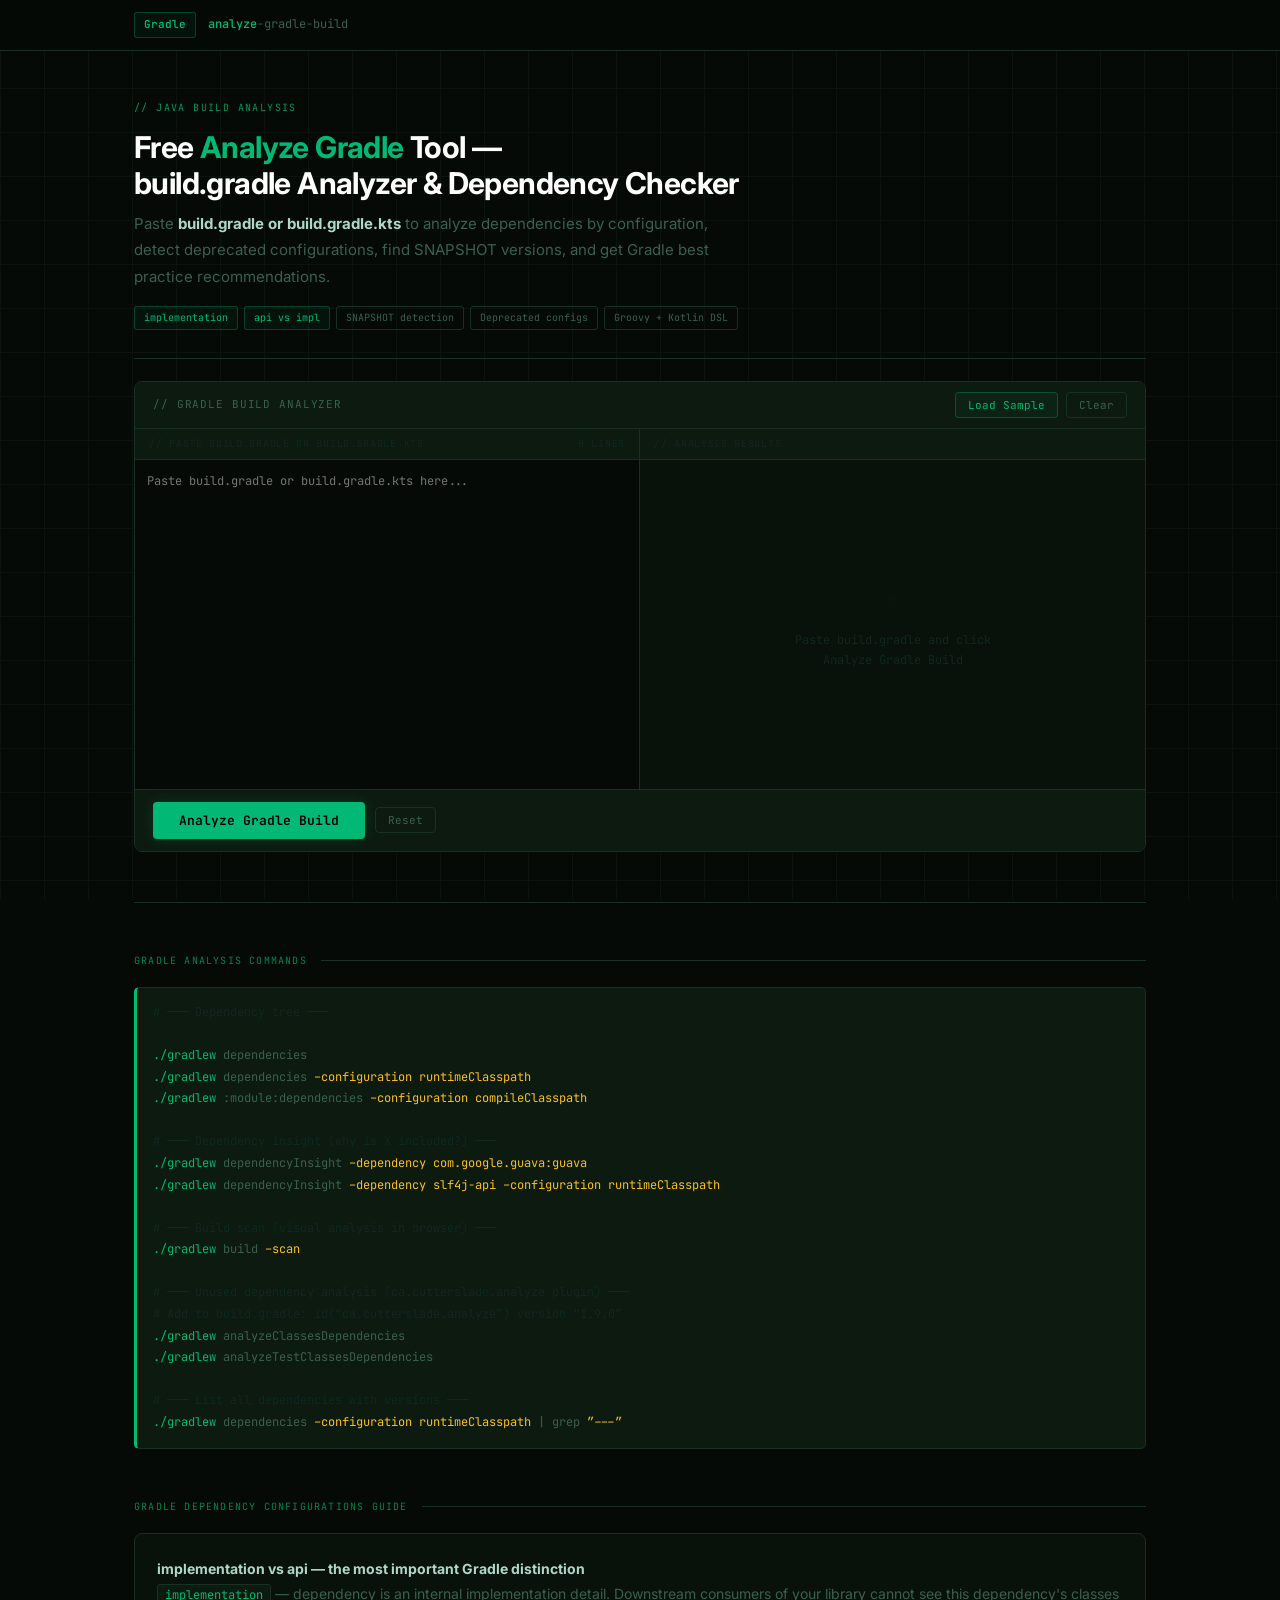
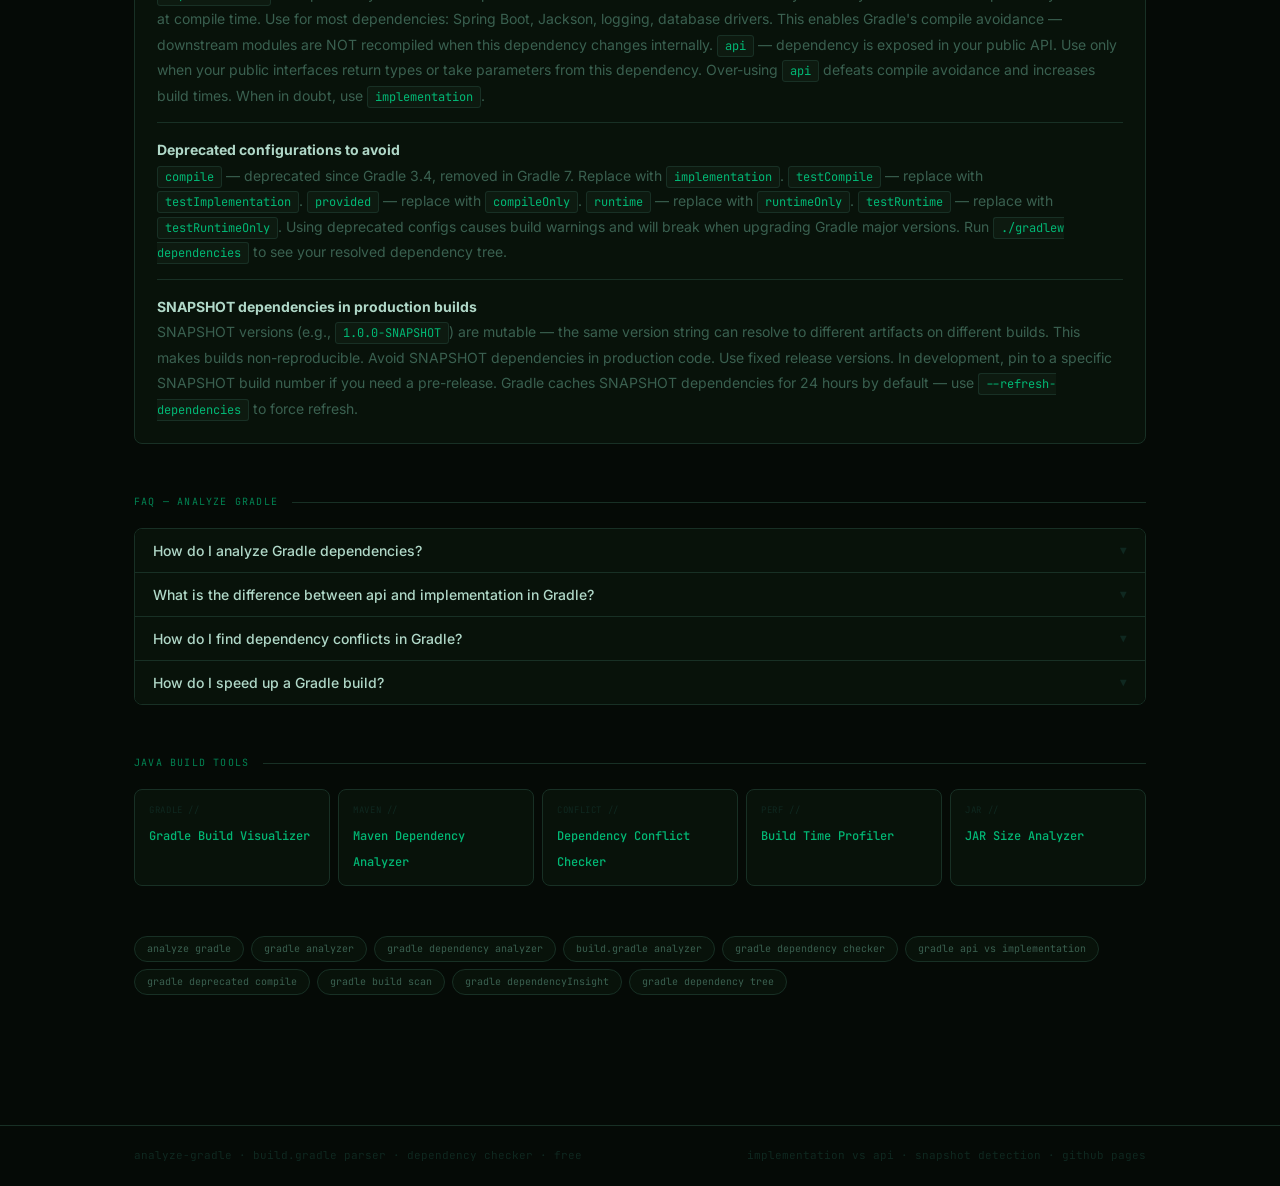
<file: index.html>
<!DOCTYPE html>

<html lang="en">
<head>
<meta charset="UTF-8">
<meta name="viewport" content="width=device-width, initial-scale=1.0">
<meta name="google-site-verification" content="PkLa_ViOo6FAHpvh8SacceMb95o9tePRdrqLNBz9X1M" />
<meta name="robots" content="index, follow">

<title>Analyze Gradle – Free Gradle Build Analyzer, Dependency Checker &amp; build.gradle Parser</title>

<meta name="description" content="Free Gradle analyzer. Paste build.gradle or build.gradle.kts to analyze dependencies, detect deprecated configurations, find duplicate artifacts, check for SNAPSHOT versions, and get Gradle best practice recommendations.">

<meta name="keywords" content="analyze gradle, gradle analyzer, gradle build analyzer, gradle dependency analyzer, build.gradle analyzer, gradle dependency checker, gradle best practices, gradle compile vs implementation, gradle dependency analysis, gradle build analysis tool">

<link rel="canonical" href="https://franrivalbigprojects.github.io/java-build-tools/">

<meta property="og:title" content="Analyze Gradle – Free build.gradle Analyzer and Dependency Checker">
<meta property="og:description" content="Paste build.gradle to analyze dependencies, detect deprecated configs, find duplicates, and get Gradle best practice recommendations. Free tool.">
<meta property="og:type" content="website">

<link rel="preconnect" href="https://fonts.googleapis.com">
<link rel="preconnect" href="https://fonts.gstatic.com" crossorigin>
<link href="https://fonts.googleapis.com/css2?family=JetBrains+Mono:wght@400;500;600&family=Inter:wght@400;500;600;700&display=swap" rel="stylesheet">

<style>
:root {
  --bg: #050a06;
  --surface: #08120a;
  --surface2: #0d1a10;
  --border: #12201a;
  --border2: #183025;
  --gr: #02b875;
  --gr-dim: rgba(2,184,117,0.12);
  --gr-dim2: rgba(2,184,117,0.05);
  --gr-glow: rgba(2,184,117,0.18);
  --red: #f87171;
  --red-dim: rgba(248,113,113,0.1);
  --orange: #fb923c;
  --orange-dim: rgba(251,146,60,0.08);
  --yellow: #fbbf24;
  --yellow-dim: rgba(251,191,36,0.08);
  --blue: #60a5fa;
  --blue-dim: rgba(96,165,250,0.08);
  --text: #b0d8c8;
  --text-muted: #3a6050;
  --text-dim: #0f2820;
  --mono: 'JetBrains Mono', monospace;
  --sans: 'Inter', sans-serif;
  --r: 8px;
}

* { box-sizing: border-box; margin: 0; padding: 0; }

body {
  font-family: var(--sans);
  background: var(--bg);
  color: var(--text);
  min-height: 100vh;
  line-height: 1.6;
}

body::after {
  content: "";
  position: fixed;
  inset: 0;
  background-image:
    linear-gradient(var(--border) 1px, transparent 1px),
    linear-gradient(90deg, var(--border) 1px, transparent 1px);
  background-size: 44px 44px;
  opacity: 0.45;
  pointer-events: none;
  z-index: 0;
}

header {
  border-bottom: 1px solid var(--border2);
  position: sticky;
  top: 0;
  z-index: 100;
  background: rgba(5,10,6,0.97);
  backdrop-filter: blur(12px);
}

.header-inner {
  max-width: 1060px;
  margin: 0 auto;
  padding: 0 24px;
  height: 50px;
  display: flex;
  align-items: center;
  gap: 12px;
  position: relative;
  z-index: 1;
}

.logo-pill {
  font-family: var(--mono);
  font-size: 11px;
  font-weight: 600;
  color: var(--gr);
  background: var(--gr-dim2);
  border: 1px solid rgba(2,184,117,0.3);
  border-radius: 3px;
  padding: 3px 9px;
}

.logo-text { font-family: var(--mono); font-size: 12px; color: var(--text-muted); }
.logo-text strong { color: var(--gr); font-weight: 500; }

.wrapper {
  max-width: 1060px;
  margin: 0 auto;
  padding: 0 24px 80px;
  position: relative;
  z-index: 1;
}

.hero {
  padding: 48px 0 28px;
  border-bottom: 1px solid var(--border2);
  margin-bottom: 22px;
}

.hero-eyebrow {
  font-family: var(--mono);
  font-size: 10px;
  letter-spacing: 0.14em;
  text-transform: uppercase;
  color: var(--gr);
  margin-bottom: 12px;
  opacity: 0.8;
}

h1 {
  font-size: clamp(22px, 3.2vw, 30px);
  font-weight: 700;
  color: #fff;
  margin-bottom: 10px;
  letter-spacing: -0.02em;
  line-height: 1.2;
}

h1 em { font-style: normal; color: var(--gr); }

.hero-sub {
  font-size: 15px;
  color: var(--text-muted);
  max-width: 620px;
  line-height: 1.75;
  margin-bottom: 16px;
}

.hero-sub strong { color: var(--text); }

.pill-row { display: flex; flex-wrap: wrap; gap: 6px; }
.pill {
  font-family: var(--mono);
  font-size: 10px;
  padding: 3px 9px;
  border-radius: 3px;
  border: 1px solid;
}
.pill-g  { color: var(--gr); background: var(--gr-dim2); border-color: rgba(2,184,117,0.3); }
.pill-dim { color: var(--text-muted); border-color: var(--border2); }

/* TOOL */
.tool-shell {
  background: var(--surface);
  border: 1px solid var(--border2);
  border-radius: var(--r);
  overflow: hidden;
  margin-bottom: 18px;
}

.tool-topbar {
  background: var(--surface2);
  border-bottom: 1px solid var(--border2);
  padding: 10px 18px;
  display: flex;
  align-items: center;
  justify-content: space-between;
  flex-wrap: wrap;
  gap: 8px;
}

.topbar-label {
  font-family: var(--mono);
  font-size: 11px;
  color: var(--text-muted);
  text-transform: uppercase;
  letter-spacing: 0.08em;
}

.btn-sm {
  font-family: var(--mono);
  font-size: 11px;
  padding: 5px 12px;
  border-radius: 4px;
  cursor: pointer;
  border: 1px solid;
  background: transparent;
  transition: opacity 0.15s;
}
.btn-sm:hover { opacity: 0.75; }
.btn-gr   { color: var(--gr); border-color: rgba(2,184,117,0.3); background: var(--gr-dim2); }
.btn-ghost { color: var(--text-muted); border-color: var(--border2); }

/* SPLIT */
.editor-split {
  display: grid;
  grid-template-columns: 1fr 1fr;
  min-height: 360px;
}

.pane-left {
  border-right: 1px solid var(--border2);
  display: flex;
  flex-direction: column;
}

.pane-head {
  font-family: var(--mono);
  font-size: 10px;
  text-transform: uppercase;
  letter-spacing: 0.07em;
  color: var(--text-dim);
  padding: 7px 14px;
  border-bottom: 1px solid var(--border2);
  background: var(--surface2);
  display: flex;
  justify-content: space-between;
}

.gradle-textarea {
  flex: 1;
  width: 100%;
  min-height: 310px;
  padding: 12px;
  font-family: var(--mono);
  font-size: 12px;
  line-height: 1.65;
  background: var(--bg);
  border: none;
  color: var(--text);
  resize: none;
  tab-size: 4;
}
.gradle-textarea:focus { outline: none; }

.pane-right {
  display: flex;
  flex-direction: column;
  overflow: hidden;
}

#resultsPane {
  flex: 1;
  padding: 12px;
  overflow-y: auto;
  min-height: 310px;
}

.idle-msg {
  display: flex;
  flex-direction: column;
  align-items: center;
  justify-content: center;
  height: 100%;
  min-height: 280px;
  font-family: var(--mono);
  font-size: 12px;
  color: var(--text-dim);
  text-align: center;
  gap: 8px;
}

.action-bar {
  padding: 12px 18px;
  border-top: 1px solid var(--border2);
  background: var(--surface2);
  display: flex;
  gap: 10px;
  align-items: center;
}

.btn-analyze {
  padding: 10px 26px;
  font-family: var(--mono);
  font-size: 13px;
  font-weight: 600;
  background: var(--gr);
  color: #000;
  border: none;
  border-radius: 4px;
  cursor: pointer;
  box-shadow: 0 0 14px var(--gr-glow);
  transition: opacity 0.15s;
}
.btn-analyze:hover { opacity: 0.87; }

/* RESULTS */
.sum-row {
  display: flex;
  gap: 6px;
  flex-wrap: wrap;
  margin-bottom: 10px;
}

.sum-chip {
  background: var(--bg);
  border: 1px solid var(--border2);
  border-radius: 5px;
  padding: 6px 10px;
  text-align: center;
  min-width: 54px;
}

.sc-val { font-family: var(--mono); font-size: 16px; font-weight: 600; line-height: 1; display: block; margin-bottom: 2px; }
.sc-lbl { font-family: var(--mono); font-size: 9px; color: var(--text-dim); text-transform: uppercase; letter-spacing: 0.07em; }

/* FINDINGS */
.finding {
  background: var(--bg);
  border: 1px solid var(--border2);
  border-left: 3px solid;
  border-radius: 0 var(--r) var(--r) 0;
  padding: 8px 12px;
  margin-bottom: 6px;
  font-family: var(--mono);
  font-size: 11px;
}

.f-error   { border-left-color: var(--red); }
.f-warning { border-left-color: var(--yellow); }
.f-info    { border-left-color: var(--blue); }
.f-pass    { border-left-color: var(--gr); }

.f-head { display: flex; align-items: center; gap: 7px; margin-bottom: 2px; }
.f-badge {
  font-size: 9px; padding: 1px 6px; border-radius: 2px; border: 1px solid;
  text-transform: uppercase; letter-spacing: 0.04em;
}
.fb-error   { color: var(--red);    background: var(--red-dim);   border-color: rgba(248,113,113,0.2); }
.fb-warning { color: var(--yellow); background: var(--yellow-dim);border-color: rgba(251,191,36,0.2); }
.fb-info    { color: var(--blue);   background: var(--blue-dim);  border-color: rgba(96,165,250,0.2); }
.fb-pass    { color: var(--gr);     background: var(--gr-dim2);   border-color: rgba(2,184,117,0.2); }

.f-title { font-weight: 600; color: var(--text); font-size: 11px; }
.f-body  { color: var(--text-muted); font-size: 11px; line-height: 1.5; }

/* DEP TABLE */
.dep-group { margin-bottom: 12px; }

.dg-head {
  font-family: var(--mono);
  font-size: 10px;
  text-transform: uppercase;
  letter-spacing: 0.07em;
  color: var(--gr);
  opacity: 0.8;
  margin-bottom: 5px;
  padding-bottom: 4px;
  border-bottom: 1px solid var(--border2);
}

.dep-item {
  display: flex;
  gap: 8px;
  padding: 4px 0;
  font-family: var(--mono);
  font-size: 11px;
  color: var(--text-muted);
  border-bottom: 1px solid rgba(255,255,255,0.03);
}

.dep-item:last-child { border-bottom: none; }
.dep-group-name { color: var(--gr); min-width: 160px; }
.dep-artifact   { color: var(--text); flex: 1; }
.dep-version    { color: var(--text-muted); min-width: 80px; text-align: right; }
.dep-snap       { color: var(--yellow); }
.dep-latest     { color: var(--blue); }

/* SECTION */
hr.divider { border: none; border-top: 1px solid var(--border2); margin: 50px 0; }
.content-section { margin-bottom: 50px; }

.sec-head {
  display: flex;
  align-items: center;
  gap: 14px;
  margin-bottom: 18px;
}

.sec-label {
  font-family: var(--mono);
  font-size: 10px;
  text-transform: uppercase;
  letter-spacing: 0.12em;
  color: var(--gr);
  white-space: nowrap;
  opacity: 0.7;
}

.sec-rule { flex: 1; height: 1px; background: var(--border2); }

p { font-size: 14px; color: var(--text-muted); line-height: 1.8; margin-bottom: 10px; max-width: 820px; }
p strong { color: var(--text); }

code {
  font-family: var(--mono);
  font-size: 12px;
  background: var(--surface2);
  color: var(--gr);
  padding: 2px 7px;
  border-radius: 3px;
  border: 1px solid var(--border2);
}

.code-block {
  background: var(--surface2);
  border: 1px solid var(--border2);
  border-left: 3px solid var(--gr);
  border-radius: 5px;
  padding: 14px 16px;
  font-family: var(--mono);
  font-size: 12px;
  line-height: 1.8;
  overflow-x: auto;
  white-space: pre;
  margin: 12px 0;
  color: var(--text-muted);
}

.ck { color: var(--gr); }
.cm { color: var(--text-dim); }
.cs { color: var(--yellow); }

.dense-block {
  background: var(--surface);
  border: 1px solid var(--border2);
  border-radius: var(--r);
  padding: 22px;
  margin-top: 14px;
}

.dense-block p { margin-bottom: 14px; padding-bottom: 14px; border-bottom: 1px solid var(--border2); max-width: none; }
.dense-block p:last-child { margin-bottom: 0; padding-bottom: 0; border-bottom: none; }

.faq-list {
  margin-top: 14px;
  border: 1px solid var(--border2);
  border-radius: var(--r);
  overflow: hidden;
}

.faq-item { border-bottom: 1px solid var(--border2); }
.faq-item:last-child { border-bottom: none; }

.faq-q {
  width: 100%;
  text-align: left;
  background: var(--surface);
  border: none;
  padding: 13px 18px;
  font-size: 14px;
  font-weight: 500;
  color: var(--text);
  font-family: var(--sans);
  cursor: pointer;
  display: flex;
  justify-content: space-between;
  align-items: center;
  gap: 12px;
  transition: background 0.15s;
}

.faq-q:hover { background: var(--gr-dim2); }
.faq-arrow { font-family: var(--mono); font-size: 11px; color: var(--text-dim); transition: transform 0.2s; flex-shrink: 0; }
.faq-item.open .faq-arrow { transform: rotate(180deg); }

.faq-a {
  display: none;
  padding: 0 18px 13px;
  font-size: 13px;
  color: var(--text-muted);
  line-height: 1.75;
  border-top: 1px solid var(--border2);
  background: var(--bg);
}

.faq-item.open .faq-a { display: block; }
.faq-a code { color: var(--gr); background: var(--gr-dim2); }

.subtools-grid {
  display: grid;
  grid-template-columns: repeat(auto-fill, minmax(180px, 1fr));
  gap: 8px;
  margin-top: 12px;
}

.stl {
  background: var(--surface);
  border: 1px solid var(--border2);
  border-radius: var(--r);
  padding: 12px 14px;
  text-decoration: none;
  display: block;
  transition: border-color 0.15s;
}

.stl:hover { border-color: rgba(2,184,117,0.3); }
.stl-eye  { font-family: var(--mono); font-size: 9px; color: var(--text-dim); text-transform: uppercase; letter-spacing: 0.07em; margin-bottom: 4px; }
.stl-name { font-family: var(--mono); font-size: 12px; color: var(--gr); font-weight: 500; }

.tag-cloud { display: flex; flex-wrap: wrap; gap: 7px; margin-bottom: 50px; }
.tag {
  font-family: var(--mono); font-size: 10px; color: var(--text-muted);
  background: var(--surface); border: 1px solid var(--border2);
  border-radius: 100px; padding: 4px 12px; cursor: default;
}
.tag:hover { color: var(--gr); border-color: rgba(2,184,117,0.3); }

footer { border-top: 1px solid var(--border2); padding: 20px 0; position: relative; z-index: 1; }
.footer-inner {
  max-width: 1060px; margin: 0 auto; padding: 0 24px;
  display: flex; justify-content: space-between; align-items: center;
  flex-wrap: wrap; gap: 8px;
}
footer p { font-family: var(--mono); font-size: 11px; color: var(--text-dim); margin: 0; }

@media (max-width: 640px) {
  .editor-split { grid-template-columns: 1fr; }
  .pane-left    { border-right: none; border-bottom: 1px solid var(--border2); }
}
</style>

<script type="application/ld+json">
{"@context":"https://schema.org","@type":"SoftwareApplication","name":"Gradle Build Analyzer","applicationCategory":"DeveloperApplication","operatingSystem":"Web","offers":{"@type":"Offer","price":"0","priceCurrency":"USD"},"description":"Free Gradle build analyzer. Paste build.gradle or build.gradle.kts to analyze dependencies, detect deprecated configurations (compile, testCompile), find SNAPSHOT dependencies, identify duplicate artifacts, and get Gradle best practice recommendations.","featureList":"Dependency grouping by configuration, deprecated config detection, SNAPSHOT version detection, api vs implementation analysis, duplicate artifact detection, Gradle CLI commands"}
</script>

<script type="application/ld+json">
{"@context":"https://schema.org","@type":"FAQPage","mainEntity":[{"@type":"Question","name":"How do I analyze Gradle dependencies?","acceptedAnswer":{"@type":"Answer","text":"Several methods to analyze Gradle dependencies: (1) ./gradlew dependencies — prints the full dependency tree with resolved versions and conflict resolutions. (2) ./gradlew dependencies --configuration runtimeClasspath — analyzes a specific configuration. (3) ./gradlew build --scan — generates a Gradle Build Scan with visual dependency analysis (requires Gradle Enterprise account). (4) The ca.cutterslade.analyze plugin — analyzes declared vs used dependencies and flags unused or undeclared ones. (5) This online analyzer — paste your build.gradle to detect common issues without running Gradle."}},{"@type":"Question","name":"What is the difference between api and implementation in Gradle?","acceptedAnswer":{"@type":"Answer","text":"In Gradle's Java Library plugin: implementation means the dependency is internal to the module — consumers of your library cannot see it. This is the correct default for most dependencies and enables compile-time isolation. api means the dependency is part of your public API — consumers can use classes from this dependency in their code. Use api sparingly — it causes downstream recompilation whenever the dependency changes. Most projects over-use api when implementation is correct. Use api only when your public interfaces directly expose types from the dependency."}}]}
</script>

</head>

<body>
<header>
  <div class="header-inner">
    <span class="logo-pill">Gradle</span>
    <span class="logo-text"><strong>analyze</strong>-gradle-build</span>
  </div>
</header>

<div class="wrapper">

  <section class="hero">
    <p class="hero-eyebrow">// Java Build Analysis</p>
    <h1>Free <em>Analyze Gradle</em> Tool —<br>build.gradle Analyzer &amp; Dependency Checker</h1>
    <p class="hero-sub">
      Paste <strong>build.gradle or build.gradle.kts</strong> to analyze dependencies by configuration, detect deprecated configurations, find SNAPSHOT versions, and get Gradle best practice recommendations.
    </p>
    <div class="pill-row">
      <span class="pill pill-g">implementation</span>
      <span class="pill pill-g">api vs impl</span>
      <span class="pill pill-dim">SNAPSHOT detection</span>
      <span class="pill pill-dim">Deprecated configs</span>
      <span class="pill pill-dim">Groovy + Kotlin DSL</span>
    </div>
  </section>

  <!-- TOOL -->

  <div class="tool-shell">
    <div class="tool-topbar">
      <span class="topbar-label">// Gradle Build Analyzer</span>
      <div style="display:flex;gap:8px;">
        <button class="btn-sm btn-gr" id="sampleBtn">Load Sample</button>
        <button class="btn-sm btn-ghost" id="clearBtn">Clear</button>
      </div>
    </div>


<div class="editor-split">
  <div class="pane-left">
    <div class="pane-head">
      <span>// Paste build.gradle or build.gradle.kts</span>
      <span id="lineCount">0 lines</span>
    </div>
    <textarea class="gradle-textarea" id="gradleInput" spellcheck="false"></textarea>
  </div>
  <div class="pane-right">
    <div class="pane-head"><span>// Analysis results</span></div>
    <div id="resultsPane">
      <div class="idle-msg">
        <span style="font-size:28px;opacity:0.1;">&#9670;</span>
        <span>Paste build.gradle and click<br>Analyze Gradle Build</span>
      </div>
    </div>
  </div>
</div>

<div class="action-bar">
  <button class="btn-analyze" id="analyzeBtn">Analyze Gradle Build</button>
  <button class="btn-sm btn-ghost" id="clearBtn2">Reset</button>
  <span id="statusMsg" style="font-family:var(--mono);font-size:11px;color:var(--text-dim);"></span>
</div>


  </div>

  <hr class="divider">

  <!-- COMMANDS -->

  <section class="content-section">
    <div class="sec-head">
      <span class="sec-label">Gradle analysis commands</span>
      <span class="sec-rule"></span>
    </div>


<div class="code-block"><span class="cm"># ─── Dependency tree ───</span>

<span class="ck">./gradlew</span> dependencies
<span class="ck">./gradlew</span> dependencies <span class="cs">–configuration runtimeClasspath</span>
<span class="ck">./gradlew</span> :module:dependencies <span class="cs">–configuration compileClasspath</span>

<span class="cm"># ─── Dependency insight (why is X included?) ───</span>
<span class="ck">./gradlew</span> dependencyInsight <span class="cs">–dependency com.google.guava:guava</span>
<span class="ck">./gradlew</span> dependencyInsight <span class="cs">–dependency slf4j-api –configuration runtimeClasspath</span>

<span class="cm"># ─── Build scan (visual analysis in browser) ───</span>
<span class="ck">./gradlew</span> build <span class="cs">–scan</span>

<span class="cm"># ─── Unused dependency analysis (ca.cutterslade.analyze plugin) ───</span>
<span class="cm"># Add to build.gradle: id(“ca.cutterslade.analyze”) version “1.9.0”</span>
<span class="ck">./gradlew</span> analyzeClassesDependencies
<span class="ck">./gradlew</span> analyzeTestClassesDependencies

<span class="cm"># ─── List all dependencies with versions ───</span>
<span class="ck">./gradlew</span> dependencies <span class="cs">–configuration runtimeClasspath</span> | grep <span class="cs">”---”</span></div>

  </section>

  <!-- GUIDE -->

  <section class="content-section">
    <div class="sec-head">
      <span class="sec-label">Gradle dependency configurations guide</span>
      <span class="sec-rule"></span>
    </div>
    <div class="dense-block">
      <p><strong>implementation vs api — the most important Gradle distinction</strong><br>
      <code>implementation</code> — dependency is an internal implementation detail. Downstream consumers of your library cannot see this dependency's classes at compile time. Use for most dependencies: Spring Boot, Jackson, logging, database drivers. This enables Gradle's compile avoidance — downstream modules are NOT recompiled when this dependency changes internally. <code>api</code> — dependency is exposed in your public API. Use only when your public interfaces return types or take parameters from this dependency. Over-using <code>api</code> defeats compile avoidance and increases build times. When in doubt, use <code>implementation</code>.</p>
      <p><strong>Deprecated configurations to avoid</strong><br>
      <code>compile</code> — deprecated since Gradle 3.4, removed in Gradle 7. Replace with <code>implementation</code>. <code>testCompile</code> — replace with <code>testImplementation</code>. <code>provided</code> — replace with <code>compileOnly</code>. <code>runtime</code> — replace with <code>runtimeOnly</code>. <code>testRuntime</code> — replace with <code>testRuntimeOnly</code>. Using deprecated configs causes build warnings and will break when upgrading Gradle major versions. Run <code>./gradlew dependencies</code> to see your resolved dependency tree.</p>
      <p><strong>SNAPSHOT dependencies in production builds</strong><br>
      SNAPSHOT versions (e.g., <code>1.0.0-SNAPSHOT</code>) are mutable — the same version string can resolve to different artifacts on different builds. This makes builds non-reproducible. Avoid SNAPSHOT dependencies in production code. Use fixed release versions. In development, pin to a specific SNAPSHOT build number if you need a pre-release. Gradle caches SNAPSHOT dependencies for 24 hours by default — use <code>--refresh-dependencies</code> to force refresh.</p>
    </div>
  </section>

  <!-- FAQ -->

  <section class="content-section">
    <div class="sec-head">
      <span class="sec-label">FAQ — Analyze Gradle</span>
      <span class="sec-rule"></span>
    </div>
    <div class="faq-list">
      <div class="faq-item">
        <button class="faq-q" onclick="toggleFaq(this)">How do I analyze Gradle dependencies?<span class="faq-arrow">&#9660;</span></button>
        <div class="faq-a"><code>./gradlew dependencies</code> — full dependency tree with resolved versions. <code>./gradlew dependencies --configuration runtimeClasspath</code> — specific configuration. <code>./gradlew dependencyInsight --dependency guava</code> — why a specific artifact is included. <code>./gradlew build --scan</code> — visual Build Scan in browser (requires Gradle Enterprise). <strong>ca.cutterslade.analyze plugin</strong> — detects unused and undeclared dependencies. This online tool parses your build.gradle for common issues without requiring Gradle to run.</div>
      </div>
      <div class="faq-item">
        <button class="faq-q" onclick="toggleFaq(this)">What is the difference between api and implementation in Gradle?<span class="faq-arrow">&#9660;</span></button>
        <div class="faq-a"><code>implementation</code> — internal dependency, not visible to consumers of your library. Enables compile avoidance. Use for ~90% of dependencies. <code>api</code> — exposed in your public API, visible to consumers at compile time. Use only when public methods return or accept types from this dependency. Using <code>api</code> instead of <code>implementation</code> causes unnecessary recompilation of downstream modules — this is a common performance problem in large multi-module builds.</div>
      </div>
      <div class="faq-item">
        <button class="faq-q" onclick="toggleFaq(this)">How do I find dependency conflicts in Gradle?<span class="faq-arrow">&#9660;</span></button>
        <div class="faq-a">Run <code>./gradlew dependencies --configuration runtimeClasspath</code> — look for lines showing version conflicts: <code>com.google.guava:guava:20.0 -> 32.1.3-jre (*)</code> means the version was upgraded by Gradle's conflict resolution. <code>(*)</code> means a conflict was resolved. To see details: <code>./gradlew dependencyInsight --dependency guava</code>. To enforce a version: add to <code>configurations.all { resolutionStrategy { force 'com.google.guava:guava:32.1.3-jre' } }</code>.</div>
      </div>
      <div class="faq-item">
        <button class="faq-q" onclick="toggleFaq(this)">How do I speed up a Gradle build?<span class="faq-arrow">&#9660;</span></button>
        <div class="faq-a">Key optimizations: (1) Enable build cache: <code>org.gradle.caching=true</code> in gradle.properties. (2) Enable configuration cache: <code>org.gradle.configuration-cache=true</code>. (3) Enable parallel execution: <code>org.gradle.parallel=true</code>. (4) Use <code>implementation</code> instead of <code>api</code> to enable compile avoidance. (5) Run <code>./gradlew build --scan</code> to identify slow tasks. (6) Use <code>./gradlew assembleDebug</code> instead of <code>./gradlew build</code> for Android. (7) Increase heap: <code>org.gradle.jvmargs=-Xmx4g</code>.</div>
      </div>
    </div>
  </section>

  <section class="content-section">
    <div class="sec-head">
      <span class="sec-label">Java build tools</span>
      <span class="sec-rule"></span>
    </div>
    <div class="subtools-grid">
      <a href="java_gradle_build_visualizer/" class="stl"><p class="stl-eye">gradle //</p><span class="stl-name">Gradle Build Visualizer</span></a>
      <a href="java_maven_dependency_analyzer/" class="stl"><p class="stl-eye">maven //</p><span class="stl-name">Maven Dependency Analyzer</span></a>
      <a href="java_dependency_conflict_checker/" class="stl"><p class="stl-eye">conflict //</p><span class="stl-name">Dependency Conflict Checker</span></a>
      <a href="java_build_time_profiler/" class="stl"><p class="stl-eye">perf //</p><span class="stl-name">Build Time Profiler</span></a>
      <a href="java_jar_size_analyzer/" class="stl"><p class="stl-eye">jar //</p><span class="stl-name">JAR Size Analyzer</span></a>
    </div>
  </section>

  <div class="tag-cloud">
    <span class="tag">analyze gradle</span>
    <span class="tag">gradle analyzer</span>
    <span class="tag">gradle dependency analyzer</span>
    <span class="tag">build.gradle analyzer</span>
    <span class="tag">gradle dependency checker</span>
    <span class="tag">gradle api vs implementation</span>
    <span class="tag">gradle deprecated compile</span>
    <span class="tag">gradle build scan</span>
    <span class="tag">gradle dependencyInsight</span>
    <span class="tag">gradle dependency tree</span>
  </div>

</div>

<footer>
  <div class="footer-inner">
    <p>analyze-gradle &middot; build.gradle parser &middot; dependency checker &middot; free</p>
    <p>implementation vs api &middot; snapshot detection &middot; github pages</p>
  </div>
</footer>

<script>
// ─── GRADLE RULES ───
var RULES = [
  {
    level: 'error',
    title: 'Deprecated "compile" configuration used',
    check: function(src) {
      var found = src.match(/^\s*compile\s+['"]/mg);
      if (found && found.length > 0) {
        return found.length + ' "compile" dependency declaration(s) found. Replace with "implementation". "compile" was deprecated in Gradle 3.4 and removed in Gradle 7.';
      }
      return null;
    }
  },
  {
    level: 'error',
    title: 'Deprecated "testCompile" configuration used',
    check: function(src) {
      if (/^\s*testCompile\s+['"]/m.test(src)) {
        return '"testCompile" is deprecated. Replace with "testImplementation".';
      }
      return null;
    }
  },
  {
    level: 'error',
    title: 'Deprecated "runtime" configuration used',
    check: function(src) {
      if (/^\s*runtime\s+['"]/m.test(src)) {
        return '"runtime" is deprecated. Replace with "runtimeOnly".';
      }
      return null;
    }
  },
  {
    level: 'warning',
    title: 'SNAPSHOT dependencies detected',
    check: function(src) {
      var snaps = src.match(/['"]([\w.\-]+:[\w.\-]+:\d[\w.\-]*-SNAPSHOT)['"]/g);
      if (snaps && snaps.length > 0) {
        return snaps.length + ' SNAPSHOT dependency(ies): ' + snaps.slice(0, 3).join(', ') + '. SNAPSHOTs are mutable — builds are non-reproducible. Use fixed release versions in production.';
      }
      return null;
    }
  },
  {
    level: 'warning',
    title: 'Overuse of "api" configuration',
    check: function(src) {
      var apiCount  = (src.match(/^\s*api\s+['"]/mg) || []).length;
      var implCount = (src.match(/^\s*implementation\s+['"]/mg) || []).length;
      if (apiCount > 0 && apiCount > implCount) {
        return apiCount + ' "api" vs ' + implCount + ' "implementation" declarations. Over-using "api" increases compile time for downstream modules. Use "implementation" unless the dependency is part of your public API surface.';
      }
      return null;
    }
  },
  {
    level: 'warning',
    title: 'Dynamic "+" versions detected',
    check: function(src) {
      var dyn = src.match(/['"]([\w.\-]+:[\w.\-]+:\d[\w.]*\+)['"]/g);
      if (dyn && dyn.length > 0) {
        return dyn.length + ' dynamic version(s) with "+": ' + dyn.slice(0, 2).join(', ') + '. Dynamic versions reduce reproducibility and can break builds. Pin to exact versions.';
      }
      return null;
    }
  },
  {
    level: 'info',
    title: 'Kotlin DSL (.kts) style detected',
    check: function(src) {
      if (/implementation\s*\(/.test(src) && /plugins\s*\{/.test(src)) {
        return 'Kotlin DSL syntax detected (build.gradle.kts). Ensure Kotlin DSL-specific features like type-safe project accessors are used for best IDE support.';
      }
      return null;
    }
  },
  {
    level: 'info',
    title: 'No build cache configuration found',
    check: function(src) {
      if (!/gradle\.caching|buildCache|org\.gradle\.caching/.test(src)) {
        return 'No build cache configuration detected in this file. Enable in gradle.properties: org.gradle.caching=true for significant build time improvement on incremental builds.';
      }
      return null;
    }
  },
  {
    level: 'info',
    title: 'No parallel build configuration found',
    check: function(src) {
      if (!/gradle\.parallel|maxParallelForks/.test(src)) {
        return 'No parallel configuration found. For multi-module builds, enable in gradle.properties: org.gradle.parallel=true. For test parallelism: test { maxParallelForks = Runtime.runtime.availableProcessors().intdiv(2) }.';
      }
      return null;
    }
  }
];

// ─── DEP PARSER ───
var KNOWN_CONFIGS = ['implementation', 'api', 'testImplementation', 'testApi', 'compileOnly', 'testCompileOnly', 'runtimeOnly', 'testRuntimeOnly', 'annotationProcessor', 'kapt', 'ksp', 'compile', 'testCompile', 'runtime'];

function parseDependencies(src) {
  var deps = {};
  var depRegex = /^\s*(implementation|api|testImplementation|testApi|compileOnly|testCompileOnly|runtimeOnly|testRuntimeOnly|annotationProcessor|kapt|ksp|compile|testCompile|runtime)\s*[\(]?\s*["']([^"']+)["']/mg;
  var match;
  while ((match = depRegex.exec(src)) !== null) {
    var config = match[1];
    var coord   = match[2];
    if (!deps[config]) deps[config] = [];
    var parts = coord.split(':');
    deps[config].push({
      group:    parts[0] || '',
      artifact: parts[1] || coord,
      version:  parts[2] || '',
      snap:     coord.indexOf('SNAPSHOT') !== -1,
      dynamic:  /\+$/.test(coord)
    });
  }
  return deps;
}

// ─── DOM HELPERS ───
function el(tag, cls) {
  var e = document.createElement(tag);
  if (cls) e.className = cls;
  return e;
}

function makeFinding(level, title, body) {
  var lm = { error: 'f-error', warning: 'f-warning', info: 'f-info', pass: 'f-pass' };
  var bm = { error: 'fb-error', warning: 'fb-warning', info: 'fb-info', pass: 'fb-pass' };
  var ll = { error: 'ERROR', warning: 'WARNING', info: 'INFO', pass: 'PASS' };
  var card = el('div', 'finding ' + (lm[level] || 'f-info'));
  var head = el('div', 'f-head');
  head.appendChild(Object.assign(el('span', 'f-badge ' + (bm[level] || 'fb-info')), { textContent: ll[level] || 'INFO' }));
  head.appendChild(Object.assign(el('span', 'f-title'), { textContent: title }));
  card.appendChild(head);
  if (body) card.appendChild(Object.assign(el('div', 'f-body'), { textContent: body }));
  return card;
}

function runAnalysis() {
  var src    = document.getElementById('gradleInput').value;
  var status = document.getElementById('statusMsg');

  if (!src.trim()) {
    status.textContent = 'Paste build.gradle first.';
    return;
  }

  // Run rules
  var findings = [];
  RULES.forEach(function(rule) {
    var result = rule.check(src);
    if (result) findings.push({ level: rule.level, title: rule.title, body: result });
  });

  // Parse dependencies
  var deps = parseDependencies(src);
  var totalDeps = 0;
  var snapCount = 0;
  Object.keys(deps).forEach(function(k) {
    totalDeps += deps[k].length;
    deps[k].forEach(function(d) { if (d.snap) snapCount++; });
  });

  var errors   = findings.filter(function(f) { return f.level === 'error'; }).length;
  var warnings = findings.filter(function(f) { return f.level === 'warning'; }).length;

  var pane = document.getElementById('resultsPane');
  pane.innerHTML = '';

  // Summary chips
  var chips = el('div', 'sum-row');
  function makeChip(val, lbl, color) {
    var c = el('div', 'sum-chip');
    var n = Object.assign(el('span', 'sc-val'), { textContent: String(val) });
    n.style.color = color;
    var l = Object.assign(el('span', 'sc-lbl'), { textContent: lbl });
    c.appendChild(n); c.appendChild(l);
    return c;
  }
  chips.appendChild(makeChip(totalDeps, 'Deps',     'var(--gr)'));
  chips.appendChild(makeChip(errors,    'Errors',   'var(--red)'));
  chips.appendChild(makeChip(warnings,  'Warnings', 'var(--yellow)'));
  chips.appendChild(makeChip(snapCount, 'Snapshots','var(--yellow)'));
  pane.appendChild(chips);

  // Findings
  if (findings.length === 0) {
    pane.appendChild(makeFinding('pass', 'No common issues detected', 'build.gradle passes all pattern-based checks. For deeper analysis run: ./gradlew dependencies'));
  } else {
    findings.forEach(function(f) { pane.appendChild(makeFinding(f.level, f.title, f.body)); });
  }

  // Dependency groups
  if (totalDeps > 0) {
    var sep = el('div');
    sep.style.cssText = 'font-family:var(--mono);font-size:10px;text-transform:uppercase;letter-spacing:0.08em;color:var(--gr);opacity:0.7;margin:12px 0 8px;';
    sep.textContent = 'Dependencies by configuration';
    pane.appendChild(sep);

    var configOrder = ['implementation', 'api', 'testImplementation', 'compileOnly', 'runtimeOnly', 'annotationProcessor', 'kapt', 'ksp'];
    var allConfigs  = configOrder.filter(function(c) { return deps[c]; })
                        .concat(Object.keys(deps).filter(function(c) { return configOrder.indexOf(c) === -1; }));

    allConfigs.forEach(function(config) {
      var group = el('div', 'dep-group');
      var head = el('div', 'dg-head');
      head.textContent = config + ' (' + deps[config].length + ')';
      group.appendChild(head);
      deps[config].forEach(function(dep) {
        var row = el('div', 'dep-item');
        var gn  = Object.assign(el('span', 'dep-group-name'), { textContent: dep.group });
        var art = Object.assign(el('span', 'dep-artifact'), { textContent: dep.artifact });
        var ver = Object.assign(el('span', dep.snap ? 'dep-version dep-snap' : dep.dynamic ? 'dep-version dep-latest' : 'dep-version'), { textContent: dep.version });
        row.appendChild(gn); row.appendChild(art); row.appendChild(ver);
        group.appendChild(row);
      });
      pane.appendChild(group);
    });
  }

  status.textContent = totalDeps + ' dep(s) found. ' + errors + ' error(s), ' + warnings + ' warning(s).';
  status.style.color = errors > 0 ? 'var(--red)' : warnings > 0 ? 'var(--yellow)' : 'var(--gr)';
}

function loadSample() {
  var sample = [
    'plugins {',
    '    id("java-library")',
    '    id("org.springframework.boot") version "3.2.0"',
    '}',
    '',
    'repositories {',
    '    mavenCentral()',
    '}',
    '',
    'dependencies {',
    '    // Correct: implementation for internal dependencies',
    '    implementation("org.springframework.boot:spring-boot-starter-web:3.2.0")',
    '    implementation("org.springframework.boot:spring-boot-starter-data-jpa:3.2.0")',
    '',
    '    // Warning: should be implementation, not api',
    '    api("com.fasterxml.jackson.core:jackson-databind:2.16.0")',
    '    api("org.slf4j:slf4j-api:2.0.9")',
    '',
    '    // Error: deprecated "compile" config',
    '    compile("com.google.guava:guava:32.1.3-jre")',
    '',
    '    // Warning: SNAPSHOT in production',
    '    implementation("com.example:internal-lib:1.5.0-SNAPSHOT")',
    '',
    '    // Warning: dynamic version',
    '    implementation("org.apache.commons:commons-lang3:3.+")',
    '',
    '    compileOnly("org.projectlombok:lombok:1.18.30")',
    '    annotationProcessor("org.projectlombok:lombok:1.18.30")',
    '',
    '    testImplementation("org.springframework.boot:spring-boot-starter-test:3.2.0")',
    '    testCompile("junit:junit:4.13.2")',
    '}'
  ].join('\n');

  document.getElementById('gradleInput').value = sample;
  updateLineCount();
  runAnalysis();
}

function clearAll() {
  document.getElementById('gradleInput').value = '';
  document.getElementById('lineCount').textContent = '0 lines';
  document.getElementById('statusMsg').textContent = '';
  var pane = document.getElementById('resultsPane');
  pane.innerHTML = '';
  var idle = el('div', 'idle-msg');
  var icon = Object.assign(el('span'), { textContent: '\u25c7' });
  icon.style.cssText = 'font-size:28px;opacity:0.1;';
  var hint = Object.assign(el('span'), { textContent: 'Paste build.gradle and click\nAnalyze Gradle Build' });
  idle.appendChild(icon); idle.appendChild(hint);
  pane.appendChild(idle);
}

function updateLineCount() {
  var v = document.getElementById('gradleInput').value;
  document.getElementById('lineCount').textContent = (v ? v.split('\n').length : 0) + ' lines';
}

function toggleFaq(btn) {
  btn.parentElement.classList.toggle('open');
}

document.addEventListener('DOMContentLoaded', function() {
  document.getElementById('gradleInput').placeholder = 'Paste build.gradle or build.gradle.kts here...';
  document.getElementById('analyzeBtn').addEventListener('click', runAnalysis);
  document.getElementById('sampleBtn').addEventListener('click', loadSample);
  document.getElementById('clearBtn').addEventListener('click', clearAll);
  document.getElementById('clearBtn2').addEventListener('click', clearAll);
  document.getElementById('gradleInput').addEventListener('input', updateLineCount);
});
</script>

</body>
</html>
</file>
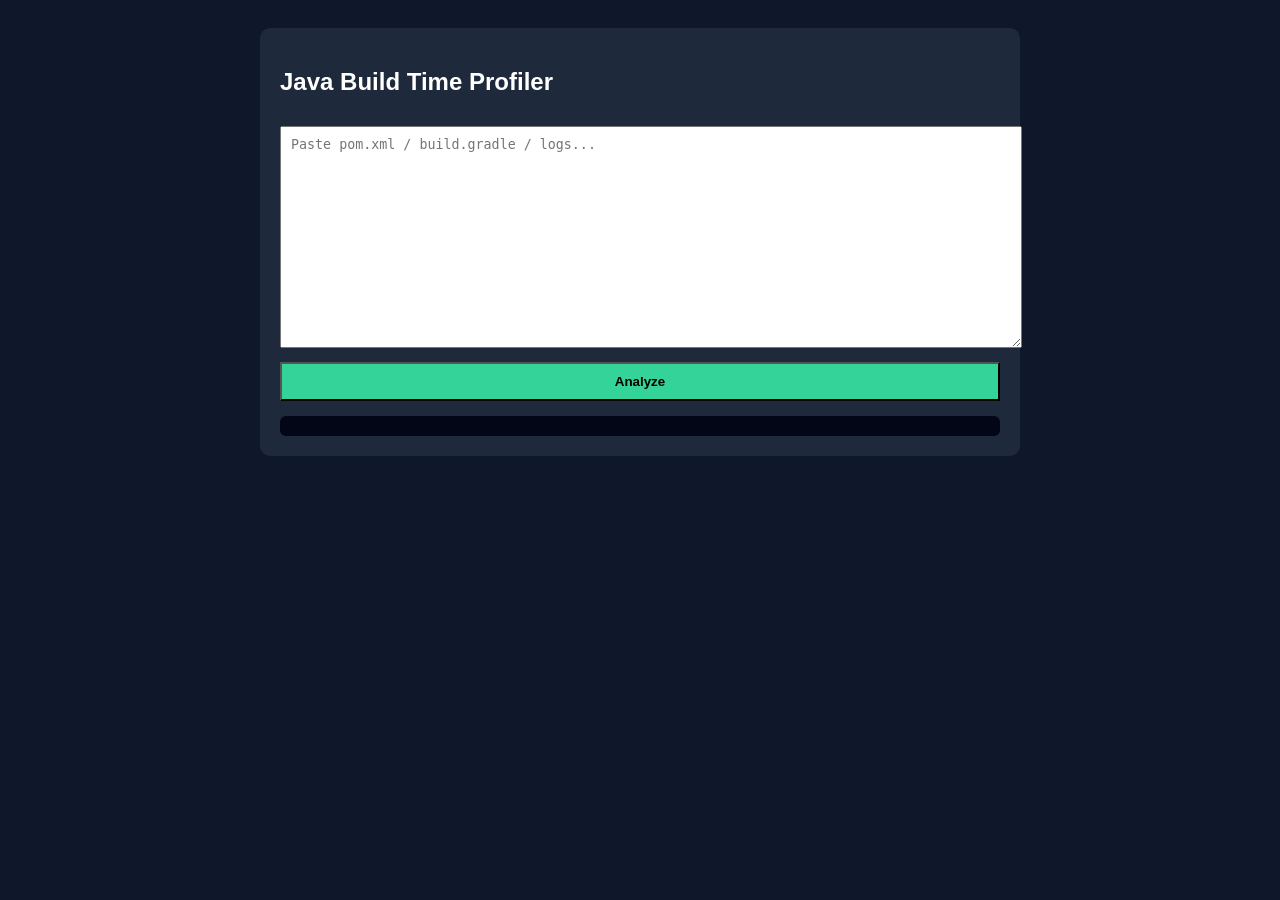
<file: java_build_time_profiler/index.html>
<!DOCTYPE html>
<html>
<head>
<meta charset="UTF-8">
<title>java_build_time_profiler</title>
<link rel="stylesheet" href="styles.css">
</head>
<body>
<div class="container">
<h2>Java Build Time Profiler</h2>

<textarea id="input" placeholder="Paste pom.xml / build.gradle / logs..."></textarea>

<button onclick="analyze()">Analyze</button>

<div id="result"></div>
</div>

<script src="script.js"></script>
</body>
</html>
</file>
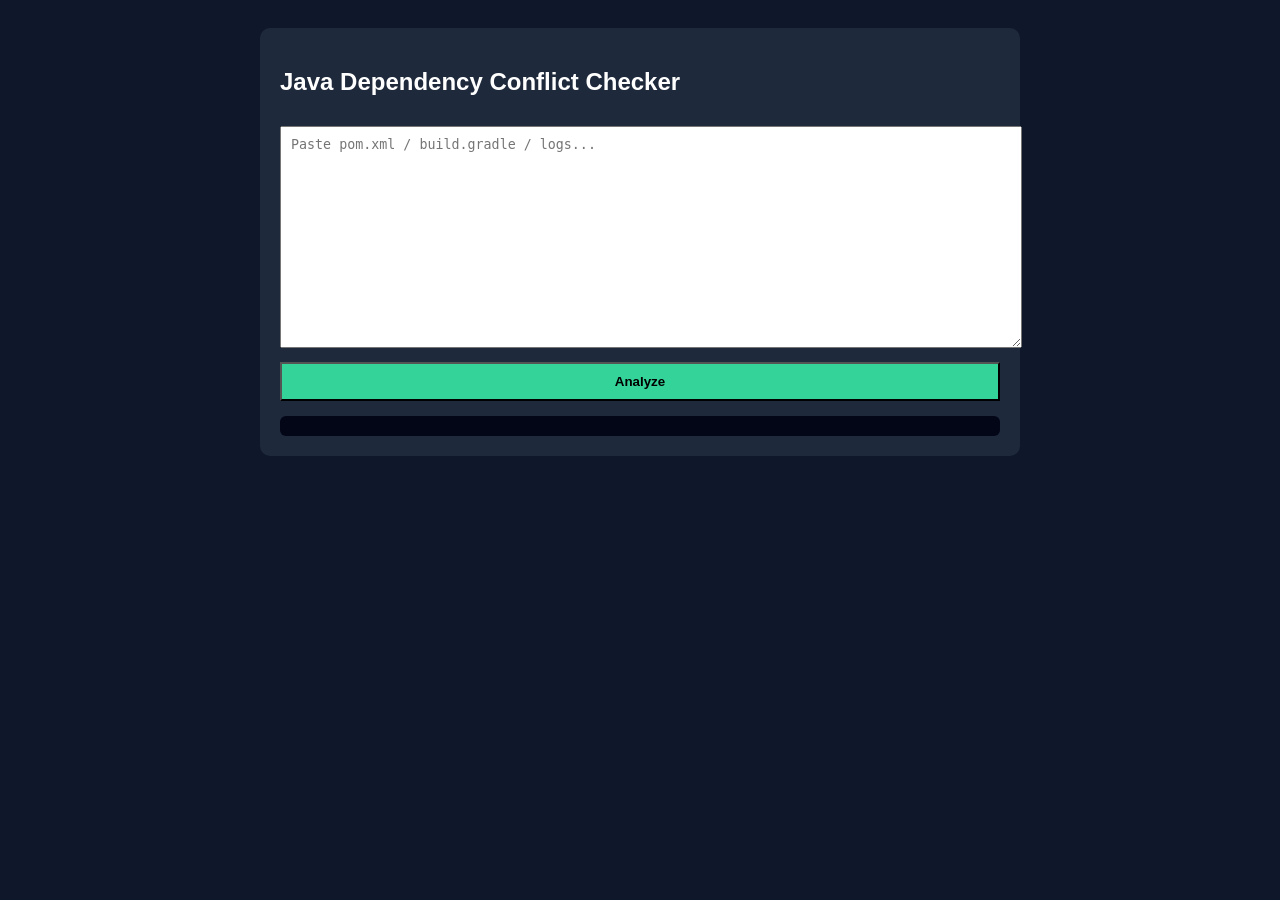
<file: java_dependency_conflict_checker/index.html>
<!DOCTYPE html>
<html>
<head>
<meta charset="UTF-8">
<title>java_dependency_conflict_checker</title>
<link rel="stylesheet" href="styles.css">
</head>
<body>
<div class="container">
<h2>Java Dependency Conflict Checker</h2>

<textarea id="input" placeholder="Paste pom.xml / build.gradle / logs..."></textarea>

<button onclick="analyze()">Analyze</button>

<div id="result"></div>
</div>

<script src="script.js"></script>
</body>
</html>
</file>
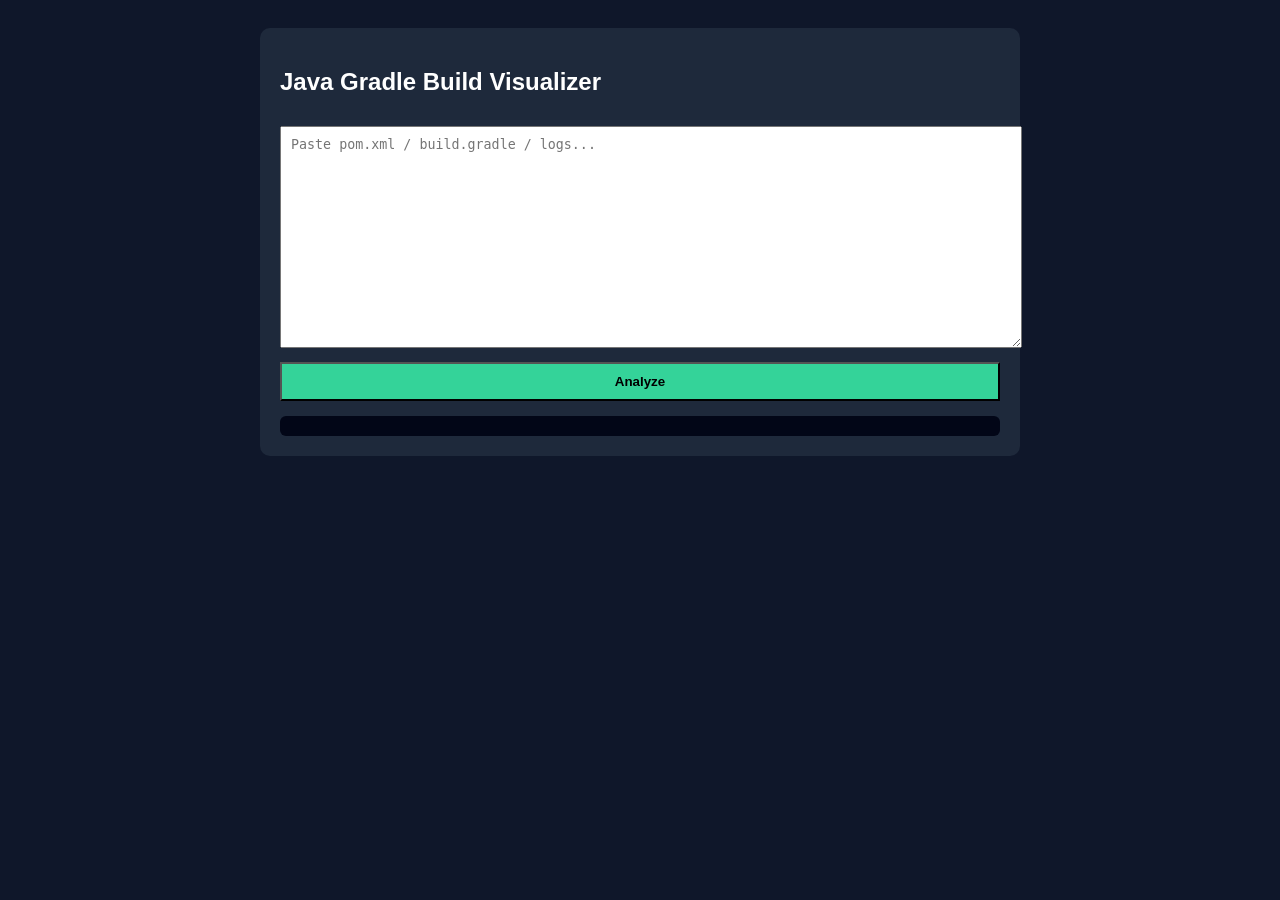
<file: java_gradle_build_visualizer/index.html>
<!DOCTYPE html>
<html>
<head>
<meta charset="UTF-8">
<title>java_gradle_build_visualizer</title>
<link rel="stylesheet" href="styles.css">
</head>
<body>
<div class="container">
<h2>Java Gradle Build Visualizer</h2>

<textarea id="input" placeholder="Paste pom.xml / build.gradle / logs..."></textarea>

<button onclick="analyze()">Analyze</button>

<div id="result"></div>
</div>

<script src="script.js"></script>
</body>
</html>
</file>
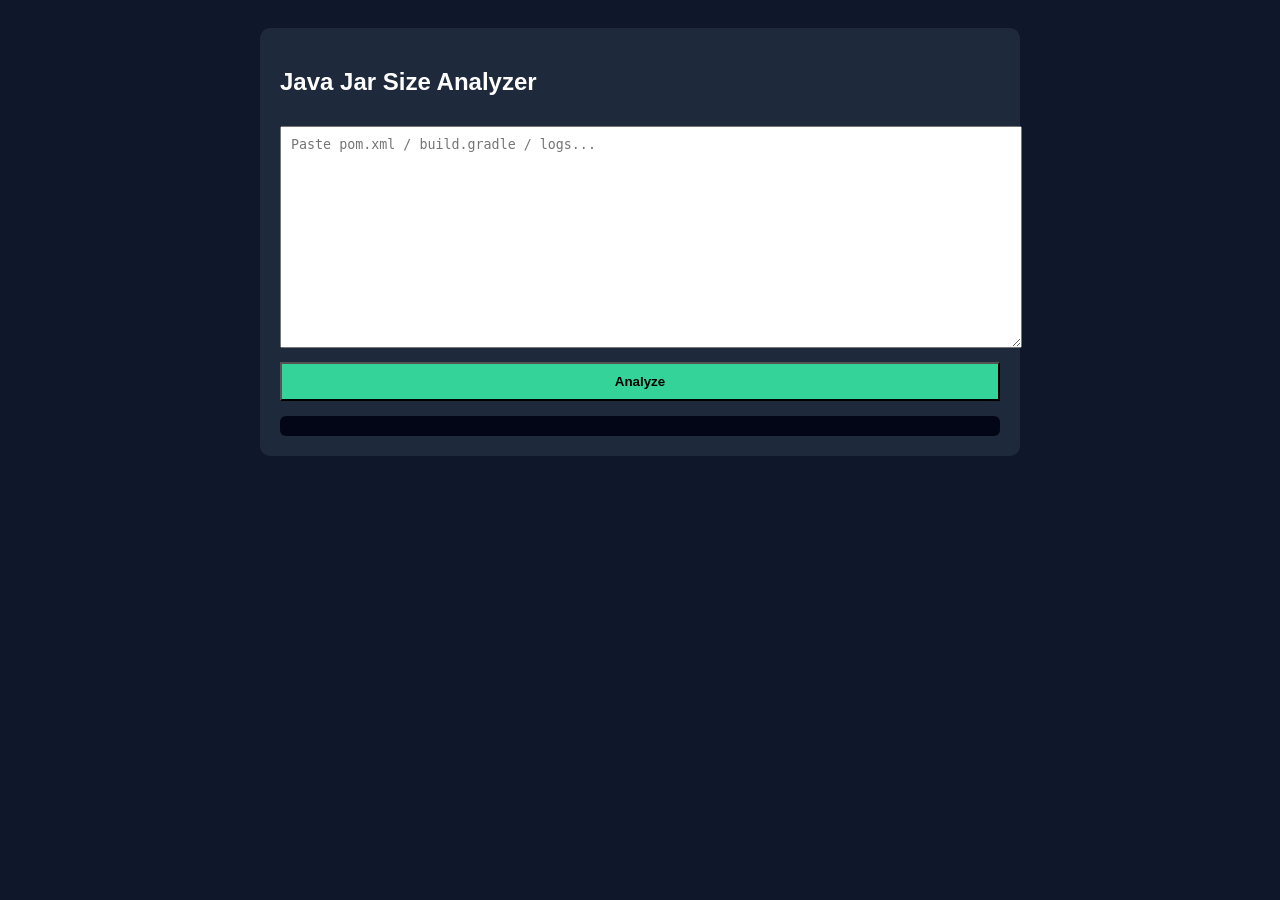
<file: java_jar_size_analyzer/index.html>
<!DOCTYPE html>
<html>
<head>
<meta charset="UTF-8">
<title>java_jar_size_analyzer</title>
<link rel="stylesheet" href="styles.css">
</head>
<body>
<div class="container">
<h2>Java Jar Size Analyzer</h2>

<textarea id="input" placeholder="Paste pom.xml / build.gradle / logs..."></textarea>

<button onclick="analyze()">Analyze</button>

<div id="result"></div>
</div>

<script src="script.js"></script>
</body>
</html>
</file>
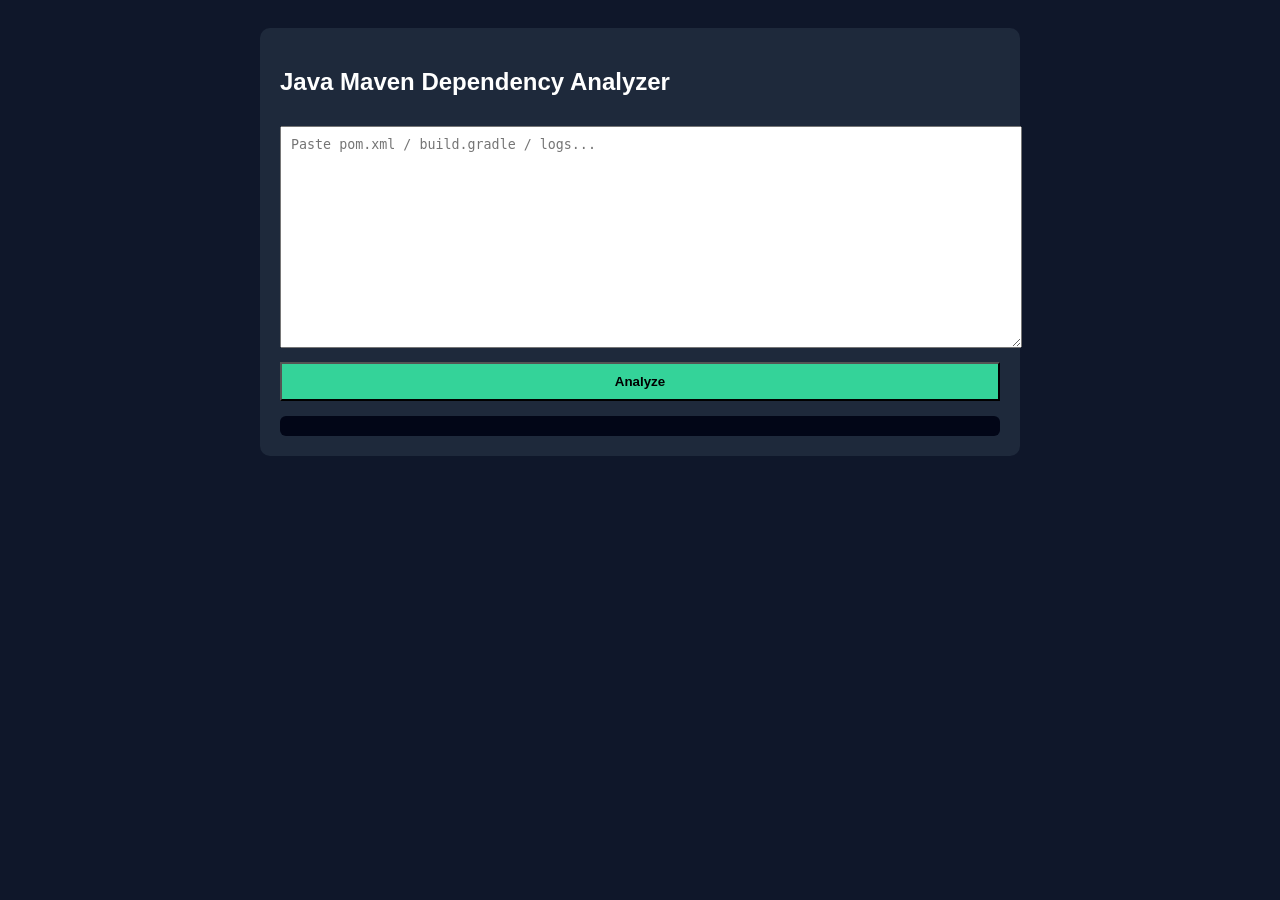
<file: java_maven_dependency_analyzer/index.html>
<!DOCTYPE html>
<html>
<head>
<meta charset="UTF-8">
<title>java_maven_dependency_analyzer</title>
<link rel="stylesheet" href="styles.css">
</head>
<body>
<div class="container">
<h2>Java Maven Dependency Analyzer</h2>

<textarea id="input" placeholder="Paste pom.xml / build.gradle / logs..."></textarea>

<button onclick="analyze()">Analyze</button>

<div id="result"></div>
</div>

<script src="script.js"></script>
</body>
</html>
</file>
<file: java_build_time_profiler/styles.css>
body{font-family:Arial;background:#0f172a;color:#fff;padding:20px;}
.container{max-width:720px;margin:auto;background:#1e293b;padding:20px;border-radius:10px;}
textarea{width:100%;height:200px;margin-top:10px;padding:10px;}
button{width:100%;margin-top:10px;padding:10px;background:#34d399;color:#000;font-weight:bold;}
#result{margin-top:15px;background:#020617;padding:10px;border-radius:6px;white-space:pre-wrap;}
</file>
<file: java_dependency_conflict_checker/styles.css>
body{font-family:Arial;background:#0f172a;color:#fff;padding:20px;}
.container{max-width:720px;margin:auto;background:#1e293b;padding:20px;border-radius:10px;}
textarea{width:100%;height:200px;margin-top:10px;padding:10px;}
button{width:100%;margin-top:10px;padding:10px;background:#34d399;color:#000;font-weight:bold;}
#result{margin-top:15px;background:#020617;padding:10px;border-radius:6px;white-space:pre-wrap;}
</file>
<file: java_gradle_build_visualizer/styles.css>
body{font-family:Arial;background:#0f172a;color:#fff;padding:20px;}
.container{max-width:720px;margin:auto;background:#1e293b;padding:20px;border-radius:10px;}
textarea{width:100%;height:200px;margin-top:10px;padding:10px;}
button{width:100%;margin-top:10px;padding:10px;background:#34d399;color:#000;font-weight:bold;}
#result{margin-top:15px;background:#020617;padding:10px;border-radius:6px;white-space:pre-wrap;}
</file>
<file: java_jar_size_analyzer/styles.css>
body{font-family:Arial;background:#0f172a;color:#fff;padding:20px;}
.container{max-width:720px;margin:auto;background:#1e293b;padding:20px;border-radius:10px;}
textarea{width:100%;height:200px;margin-top:10px;padding:10px;}
button{width:100%;margin-top:10px;padding:10px;background:#34d399;color:#000;font-weight:bold;}
#result{margin-top:15px;background:#020617;padding:10px;border-radius:6px;white-space:pre-wrap;}
</file>
<file: java_maven_dependency_analyzer/styles.css>
body{font-family:Arial;background:#0f172a;color:#fff;padding:20px;}
.container{max-width:720px;margin:auto;background:#1e293b;padding:20px;border-radius:10px;}
textarea{width:100%;height:200px;margin-top:10px;padding:10px;}
button{width:100%;margin-top:10px;padding:10px;background:#34d399;color:#000;font-weight:bold;}
#result{margin-top:15px;background:#020617;padding:10px;border-radius:6px;white-space:pre-wrap;}
</file>
